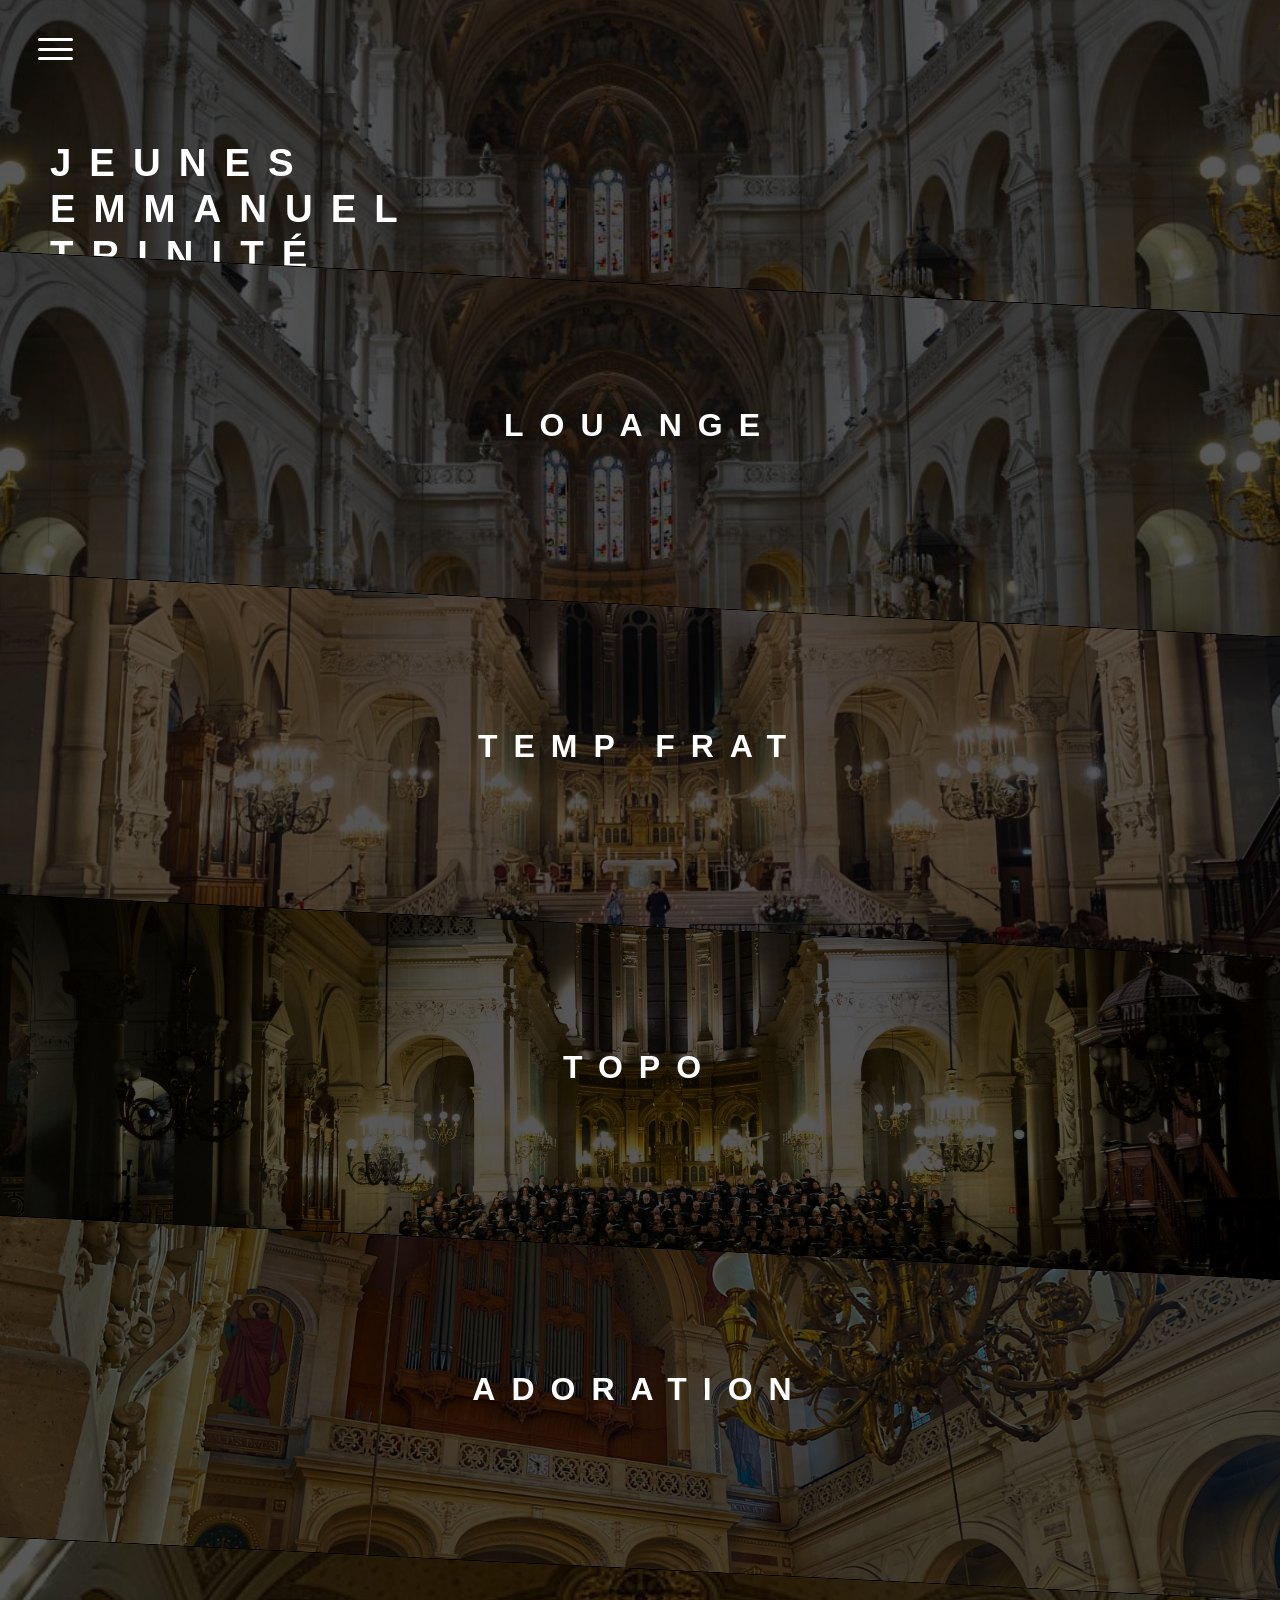
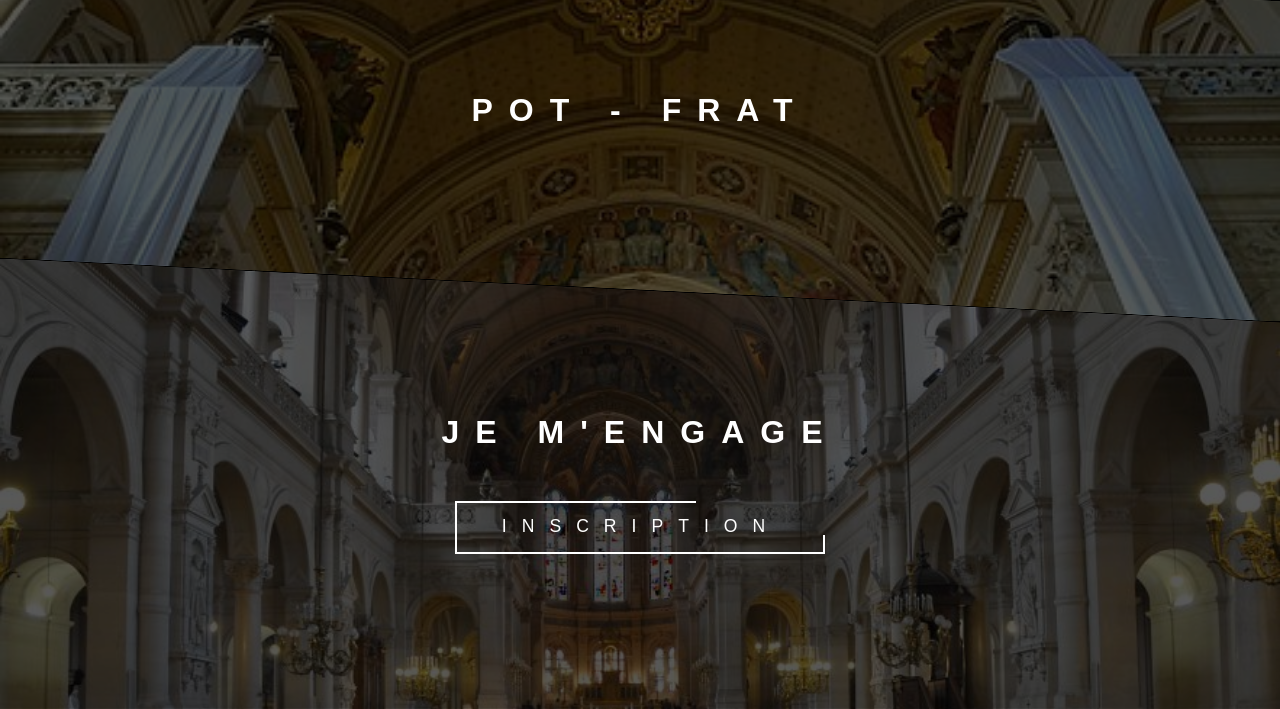
<file: index.html>
<!DOCTYPE html>
<html lang="fr">
<head>
    <meta charset="UTF-8">
    <meta name="viewport" content="width=device-width, initial-scale=1.0">
    <title>Jeunes Emmanuel Trinité</title>
    <link rel="stylesheet" href="css/style.css">
</head>
<body>

<div id="sidebar" class="sidebar">
    <div class="sidebar-header">
        <img src="assets/img/logo.png" alt="Logo JET" class="sidebar-logo">
        <button class="close-btn">&times;</button>
    </div>
    <nav class="sidebar-nav">
        <ul>
            <li><a href="we.html">Les WE</a></li>
            <li><a href="#">Les Services</a></li>
        </ul>
    </nav>
    <div class="sidebar-footer">
        <a href="https://latriniteparis.com/">La Trinité</a><a href="contact.html">Contact</a><a href="#">Admin</a>
        <div class="social-icons">
            <a href="#"><img src="assets/img/facebook.svg" alt="FB"></a>
            <a href="#"><img src="assets/img/Instagram.svg" alt="IG"></a>
        </div>
    </div>
</div>
<div id="overlay" class="overlay"></div>

<header class="section-header hero">
    <div class="menu-icon"><span></span><span></span><span></span></div>
    <div class="hero-content">
        <h1>JEUNES<br>EMMANUEL<br>TRINITÉ</h1>
    </div>
</header>

<main>
    <section class="section louange">
        <div class="section-container">
            <h2>LOUANGE</h2>
            <div class="section-content"><p>Lorem ipsum dolor sit amet, consectetur adipiscing elit. Ut enim ad minim veniam, quis nostrud exercitation.</p></div>
        </div>
    </section>

    <section class="section temp-frat">
        <div class="section-container">
            <h2>TEMP FRAT</h2>
            <div class="section-content"><p>Lorem ipsum dolor sit amet, consectetur adipiscing elit. Ut enim ad minim veniam, quis nostrud exercitation.</p></div>
        </div>
    </section>

    <section class="section topo">
        <div class="section-container">
            <h2>TOPO</h2>
            <div class="section-content"><p>Lorem ipsum dolor sit amet, consectetur adipiscing elit. Ut enim ad minim veniam, quis nostrud exercitation.</p></div>
        </div>
    </section>

    <section class="section adoration">
        <div class="section-container">
            <h2>ADORATION</h2>
            <div class="section-content"><p>Lorem ipsum dolor sit amet, consectetur adipiscing elit. Ut enim ad minim veniam, quis nostrud exercitation.</p></div>
        </div>
    </section>

    <section class="section pot-frat">
        <div class="section-container">
            <h2>POT - FRAT</h2>
            <div class="section-content"><p>Lorem ipsum dolor sit amet, consectetur adipiscing elit. Ut enim ad minim veniam, quis nostrud exercitation.</p></div>
        </div>
    </section>

    <section class="section engage">
        <div class="content-engage">
            <h2>JE M'ENGAGE</h2>
            <div class="inscription-wrapper">
                <div class="inscription-btn"><span>INSCRIPTION</span></div>
            </div>
        </div>
    </section>
</main>

<script src="js/app.js"></script>
</body>
</html>
</file>
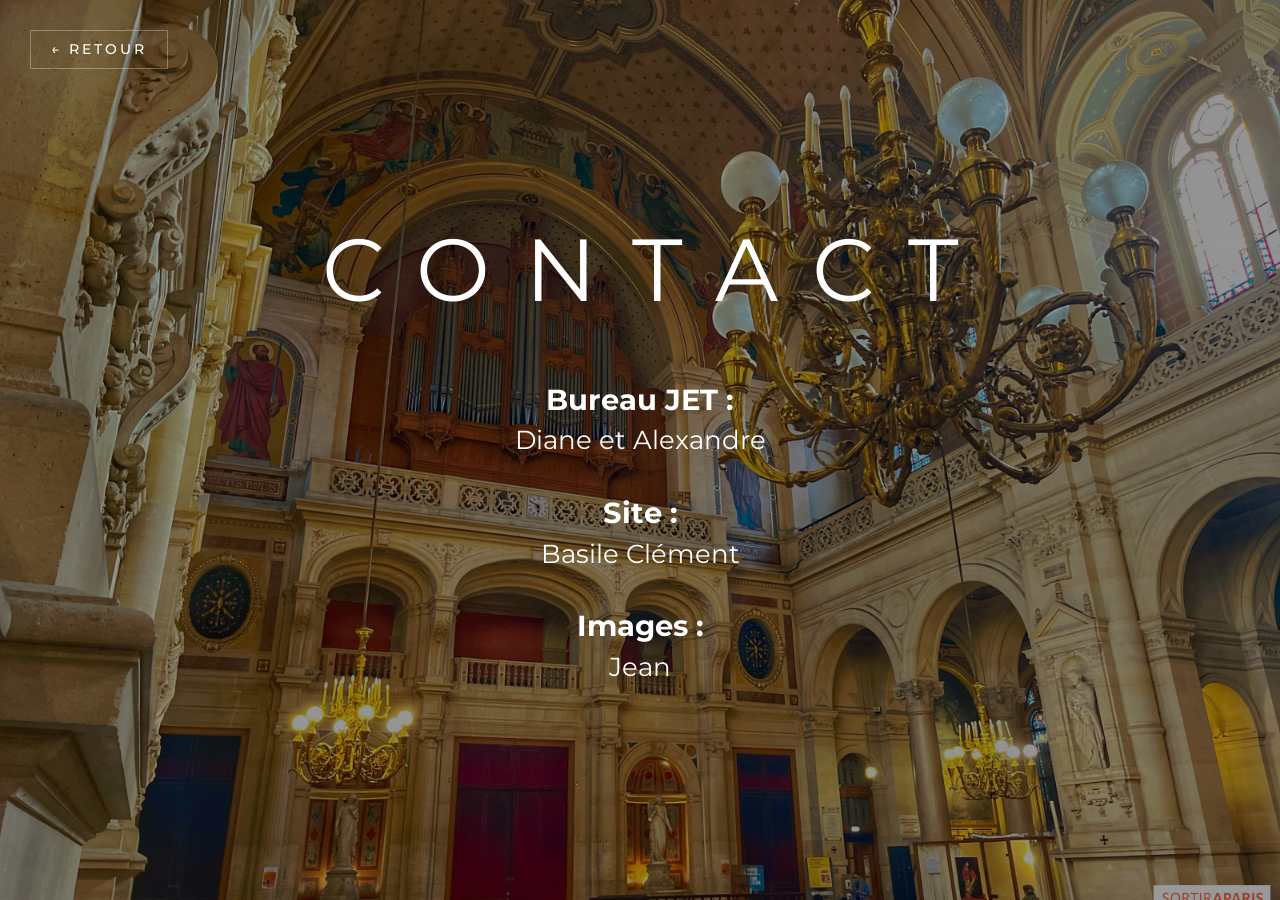
<file: contact.html>
<!DOCTYPE html>
<html lang="fr">
<head>
    <meta charset="UTF-8">
    <meta name="viewport" content="width=device-width, initial-scale=1.0">
    <title>Contact - Jeunes Emmanuel Trinité</title>
    <link rel="stylesheet" href="css/style.css">
    <link href="https://fonts.googleapis.com/css2?family=Montserrat:wght@300;400;700&display=swap" rel="stylesheet">
</head>
<body class="contact-body">

<a href="index.html" class="back-button">
    <span class="arrow">←</span> RETOUR
</a>

<main class="contact-fullscreen">
    <div class="contact-overlay-content">
        <h1 class="contact-main-title">CONTACT</h1>

        <div class="contact-grid">
            <div class="contact-item">
                <h3>Bureau JET :</h3>
                <p>Diane et Alexandre</p>
            </div>

            <div class="contact-item">
                <h3>Site :</h3>
                <p>Basile Clément</p>
            </div>

            <div class="contact-item">
                <h3>Images :</h3>
                <p>Jean</p>
            </div>
        </div>
    </div>
</main>

</body>
</html>
</file>
<file: css/style.css>
/* --- VARIABLES GLOBALES --- */
:root {
    --pente: 8vw;           /* L'inclinaison des sections */
    --overlap: -7.9vw;      /* La marge négative pour coller les sections */
    --font-space: 4vw;      /* Espacement des lettres dynamique */
    --gold-text: #fff;
    --sidebar-bg: #fff;
    --sidebar-text: #5d4a44;
}

@media (min-width: 1024px) {
    :root {
        --pente: 5vw;
        --overlap: -4.9vw;
    }
}

/* --- BASES --- */
* { margin: 0; padding: 0; box-sizing: border-box; }
body {
    font-family: 'Montserrat', sans-serif;
    background: #000;
    color: #fff;
    overflow-x: hidden;
    font-weight: 500;
    line-height: 1.2;
}

/* --- SECTIONS COMMUNES --- */
.section, .section-header {
    width: 100%;
    display: flex;
    flex-direction: column;
    align-items: center;
    justify-content: center;
    position: relative;
    background-size: cover;
    background-position: center;
    overflow: hidden;
    margin-top: var(--overlap);
    clip-path: polygon(0 0, 100% var(--pente), 100% 100%, 0 calc(100% - var(--pente)));
    transition: height 0.9s cubic-bezier(0.4, 0, 0.2, 1);
    will-change: height;
}

.section::before {
    content: '';
    position: absolute;
    inset: 0;
    background: rgba(0, 0, 0, 0.65);
    z-index: 1;
    transition: background 1.2s ease-out;
}

.section-header::before {
    content: '';
    position: absolute;
    inset: 0;
    background: rgba(0, 0, 0, 0.65);
    z-index: 1;
    transition: background 1.2s ease-out;
}

/* --- HERO (SECTION 1) --- */
.hero {
    margin-top: 0;
    height: clamp(220px, 35vh, 450px);
    background-image: url('../assets/img/section1.jpg');
    justify-content: flex-start;
    padding: clamp(20px, 5vw, 50px);
    clip-path: polygon(0 0, 100% 0, 100% 100%, 0 calc(100% - var(--pente)));
    z-index: 20;
    align-items: flex-start;
}

.hero-content {
    position: relative;
    z-index: 5;
    margin-top: clamp(60px, 10vh, 150px);
}

/* --- TEXTES RESPONSIVE --- */
h1 {
    font-size: clamp(1.2rem, 3.5vw, 2.4rem);
    letter-spacing: clamp(6px, var(--font-space), 18px);
    text-transform: uppercase;
    font-weight: 700;
}

h2 {
    font-size: clamp(1rem, 2.8vw, 2rem);
    letter-spacing: clamp(5px, 3vw, 16px);
    text-transform: uppercase;
}

/* --- CONTENU DES SECTIONS --- */
.section-container {
    width: 100%;
    z-index: 5;
    text-align: center;
    padding: var(--pente) 20px;
    cursor: pointer;
}

.section-content {
    opacity: 0;
    overflow: hidden;
    transform: translateY(12px);
    transition: opacity 0.5s ease, transform 0.5s ease;
    max-width: 700px;
    margin: 0 auto;
    pointer-events: none;
}

.section-content.visible {
    opacity: 1;
    transform: translateY(0);
    pointer-events: auto;
}

/* État Actif / Hover */
.section.active, .section:hover {
    z-index: 30;
}

@media (max-width: 1023px) {
    .section { height: 280px; }
}

@media (min-width: 1024px) {
    .section { height: 30vw; }
    .section:hover { height: 50vw; }
    .section:hover .section-content { opacity: 1; transform: translateY(0); pointer-events: auto; margin-top: 30px; }
}

/* --- DERNIÈRE SECTION (ENGAGE) --- */
.engage {
    background-image: url('../assets/img/section1.jpg');
    height: 450px;
    z-index: 1;
    clip-path: polygon(0 0, 100% var(--pente), 100% 100%, 0 100%);
}

.engage::before { background: rgba(0, 0, 0, 0.65); }

.content-engage {
    position: relative;
    z-index: 5;
    width: 100%;
    text-align: center;
    display: flex;
    flex-direction: column;
    align-items: center;
    justify-content: center;
    gap: 20px;
}

.inscription-wrapper {
    display: flex;
    justify-content: center;
    width: 100%;
}

/* --- BOUTON INSCRIPTION --- */
.inscription-btn {
    position: relative;
    display: inline-block;
    margin-top: 30px;
    padding: 15px 45px;
    border-left: 2px solid #fff;
    border-bottom: 2px solid #fff;
    text-decoration: none;
    color: #fff;
    transition: all 1.2s ease-out;
}

.inscription-btn::before { content: ""; position: absolute; top: 0; left: 0; width: 65%; height: 2px; background: #fff; transition: width 1.2s ease-out; }
.inscription-btn::after { content: ""; position: absolute; bottom: 0; right: 0; width: 2px; height: 35%; background: #fff; transition: height 1.2s ease-out; }

.inscription-btn:hover::before { width: 100%; }
.inscription-btn:hover::after { height: 100%; }

.inscription-btn span {
    font-size: 1.1rem;
    text-transform: uppercase;
    letter-spacing: clamp(6px, 2vw, 15px);
    display: block;
}

/* --- SIDEBAR & MENU --- */
.menu-icon {
    position: absolute;
    top: clamp(20px, 3vw, 40px);
    left: clamp(20px, 3vw, 40px);
    width: 35px; height: 22px;
    display: flex; flex-direction: column; justify-content: space-between;
    z-index: 1001; cursor: pointer;
}

.menu-icon span { height: 3px; width: 100%; background: #fff; border-radius: 2px; }

.sidebar {
    position: fixed; top: 0; left: -320px;
    width: 320px; max-width: 85vw; height: 100svh;
    background: var(--sidebar-bg); color: var(--sidebar-text);
    z-index: 1100; transition: left 0.4s ease;
    padding: 30px; display: flex; flex-direction: column;
}

.sidebar.active { left: 0; }

.sidebar-logo { width: 140px; margin: 0 auto 40px; }

.close-btn {
    position: absolute; top: 20px; right: 20px;
    background: none; border: none; font-size: 2.5rem;
    cursor: pointer; color: #000;
}

.sidebar-nav ul { list-style: none; }
.sidebar-nav li { border-bottom: 1px solid #eee; padding: 15px 0; }
.sidebar-nav a {
    text-decoration: none; color: inherit;
    font-size: 1.8rem; font-weight: 400;
    display: block;
}

.sidebar-footer { margin-top: auto; padding-top: 20px; }
.sidebar-footer a { display: block; font-size: 1.2rem; color: inherit; text-decoration: none; margin-bottom: 5px; }

.social-icons { display: flex; gap: 15px; margin-top: 15px; }
.social-icons img { width: 40px; height: 40px; filter: grayscale(1); opacity: 0.7; }

/* --- OVERLAY --- */
.overlay {
    position: fixed; inset: 0;
    background: rgba(0,0,0,0.6);
    opacity: 0; pointer-events: none;
    transition: 0.3s; z-index: 1050;
}
.overlay.active { opacity: 1; pointer-events: auto; }

/* --- IMAGES SPECIFIQUES --- */
.louange { background-image: url('../assets/img/section1.jpg'); z-index: 10; }
.temp-frat { background-image: url('../assets/img/section2.jpg'); z-index: 9; }
.topo { background-image: url('../assets/img/section3.jpg'); z-index: 8; }
.adoration { background-image: url('../assets/img/section4.jpg'); z-index: 7; }
.pot-frat { background-image: url('../assets/img/section5.jpg'); z-index: 6; }

/* ===== HERO : moins haut sur mobile ===== */
@media (max-width: 1023px) {
    .hero{
        height: clamp(180px, 28svh, 320px);
        padding: clamp(16px, 4vw, 36px);
    }

    .hero-content{
        margin-top: clamp(40px, 6svh, 90px); /* au lieu de 10vh */
    }

    .hero h1{
        font-size: clamp(1rem, 4.5vw, 1.8rem);
        letter-spacing: clamp(4px, 2.5vw, 12px);
    }
}
/* --- STYLES PAGE CONTACT --- */

/* Fond spécifique à la page contact */
.contact-body {
    background-image: url('../assets/img/section4.jpg'); /* Image de la basilique */
    background-size: cover;
    background-position: center;
    background-attachment: fixed;
    height: 100vh;
    margin: 0;
    display: flex;
    align-items: center;
    justify-content: center;
}

.contact-fullscreen {
    width: 100%;
    height: 100%;
    display: flex;
    align-items: center;
    justify-content: center;
    background: rgba(0, 0, 0, 0.4); /* Filtre sombre pour lire le texte */
}

.contact-overlay-content {
    text-align: center;
    color: #ffffff;
    padding: 20px;
}

.contact-main-title {
    font-size: clamp(2.5rem, 10vw, 5.5rem);
    letter-spacing: clamp(10px, 4vw, 35px);
    font-weight: 400;
    margin-bottom: 60px;
    text-indent: clamp(10px, 4vw, 35px); /* Pour bien centrer malgré le letter-spacing */
}

.contact-grid {
    display: flex;
    flex-direction: column;
    gap: 40px;
}

.contact-item h3 {
    font-size: clamp(1.2rem, 3vw, 1.8rem);
    font-weight: 700;
    margin-bottom: 8px;
}

.contact-item p {
    font-size: clamp(1.1rem, 2.5vw, 1.6rem);
    font-weight: 400;
}

/* Bouton Retour */
.back-button {
    position: absolute;
    top: 30px;
    left: 30px;
    color: white;
    text-decoration: none;
    font-size: 0.9rem;
    letter-spacing: 3px;
    z-index: 100;
    border: 1px solid rgba(255,255,255,0.3);
    padding: 10px 20px;
    transition: 0.3s;
}

.back-button:hover {
    background: white;
    color: black;
}
/* --- PAGE LES WE JET --- */

/* Hero de la page WE */
.hero-we {
    background-image: url('../assets/img/section6.JPG');
    height: 45vh;
    margin-top: 0;
    clip-path: none;
}

/* Bannière noire séparatrice */
.we-separator {
    background: #1a1a1a;
    color: white;
    text-align: center;
    padding: 40px 20px;
    margin-top: 0;
    position: relative;
    z-index: 25;
    clip-path: none;
}

.we-separator h2 {
    font-size: clamp(1.5rem, 4vw, 2.5rem);
    letter-spacing: 12px;
    font-weight: 400;
}

/* Section Inscription */
.section-we-inscription {
    background-image: url('../assets/img/section7.JPG');
    min-height: 50vh;
    z-index: 20;
    clip-path: none;
    margin-top: 0;
}

/* Section Horizon */
.section-we-horizon {
    background-image: url('../assets/img/section8.JPG');
    min-height: 50vh;
    z-index: 15;
    clip-path: none;
    margin-top: 0;
}

/* Contenu spécifique WE */
.content-we {
    position: relative;
    z-index: 5;
    text-align: center;
    width: 100%;
    padding: 100px 20px;
}

.title-horizon {
    line-height: 1.4;
    font-weight: 700;
}

/* Ajustement de l'icône menu pour servir de retour */
.menu-icon-back {
    position: absolute;
    top: clamp(20px, 3vw, 40px);
    left: clamp(20px, 3vw, 40px);
    width: 35px; height: 22px;
    display: flex; flex-direction: column; justify-content: space-between;
    z-index: 1001; cursor: pointer;
}
.menu-icon-back span { height: 3px; width: 100%; background: #fff; border-radius: 2px; }
</file>
